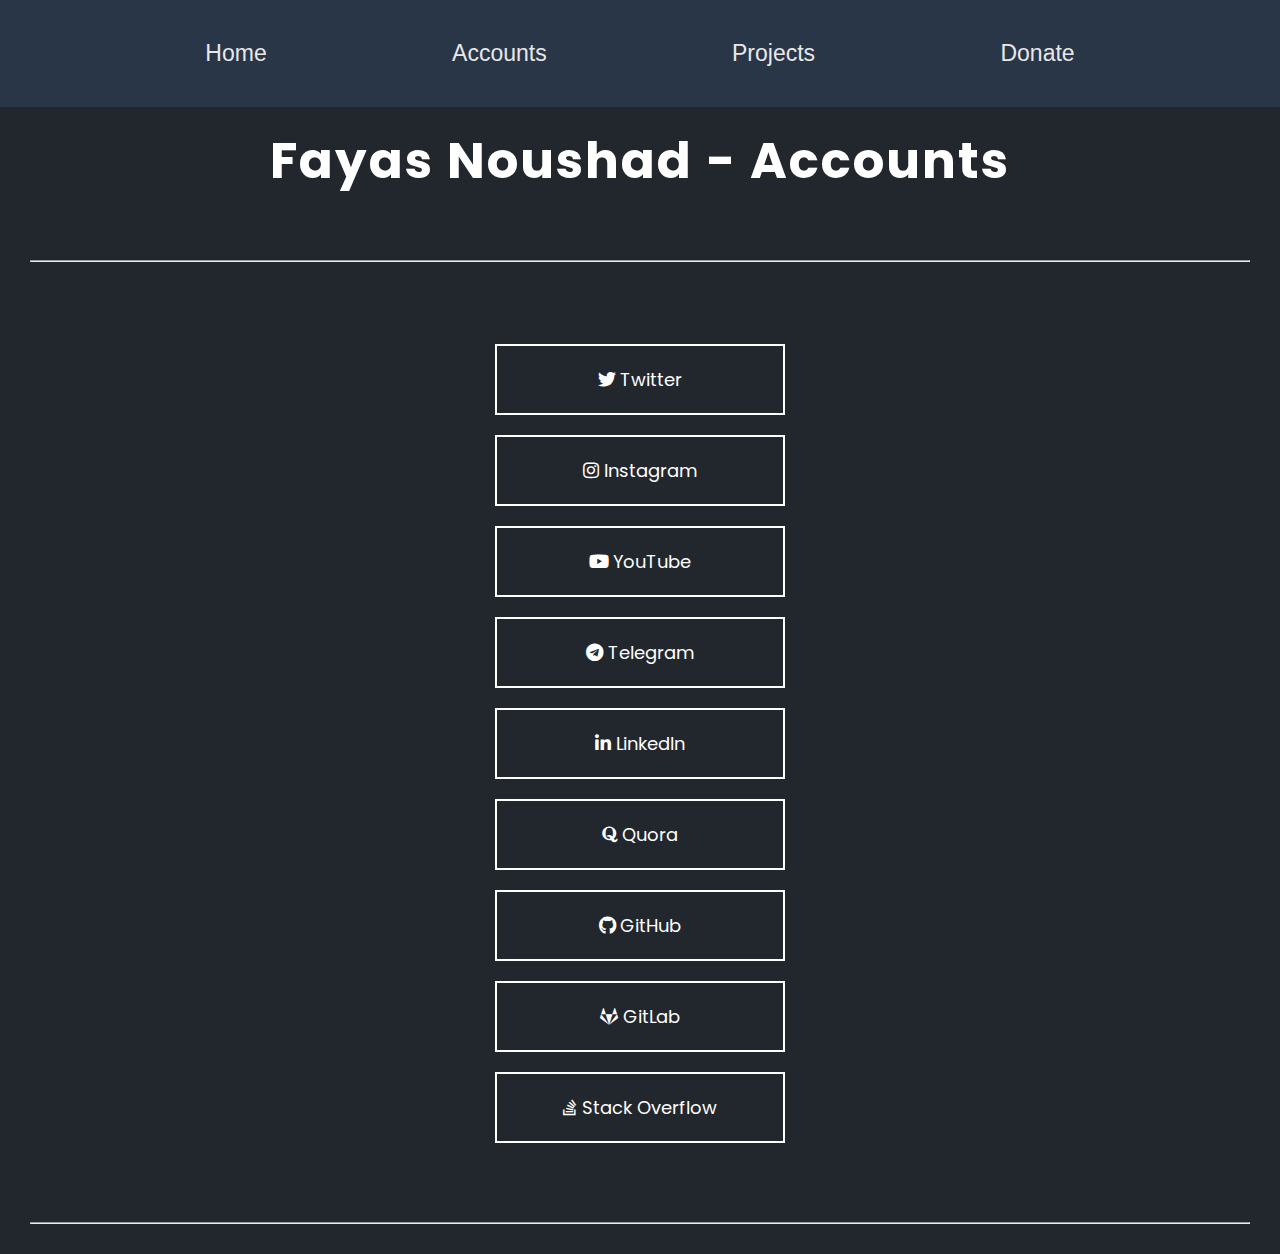
<file: accounts/index.html>
<!DOCTYPE html>
<html>
  <head>
    <title>Fayas Noushad - Accounts</title>
    <link rel="icon" href="https://github.com/FayasNoushad.png" type="image/x-icon"/>
    <link rel="stylesheet" href="https://cdnjs.cloudflare.com/ajax/libs/font-awesome/5.15.3/css/all.min.css"/>
    <link href="/styles/style.css" rel="stylesheet" type="text/css"/>
    <style>
      a{text-decoration: none; color: white; transition: color 1s;}
      a:hover {color: black; background-color: white;}
    </style>
  </head>
  <body>
    <header>
      <a href="/">Home</a>
      <a href="/accounts">Accounts</a>
      <a href="/projects">Projects</a>
      <a href="/donate">Donate</a>
    </header>
    <hr width="100%"/>
    <section data-aos="fade-down" class="section-1" style="color: white">
      <h1>Fayas Noushad - Accounts</h1>
    </section>
    <hr width="100%"/>
    <section data-aos="fade-down" class="section-1" style="color: white">
    <div class="wrapper">
      <div class="button">
        <div class="icon">
          <a href="https://twitter.com/FayasNoushad" class="links">
            <i class="fab fa-twitter">&nbsp;</i>Twitter
          </a>
        </div>
      </div>
      <div class="button">
        <div class="icon">
          <a href="https://instagram.com/TheFayas" class="links">
            <i class="fab fa-instagram">&nbsp;</i>Instagram
          </a>
        </div>
      </div>
      <div class="button">
        <div class="icon">
          <a href="https://youtube.com/channel/UCqC-Yzy8J9FuTH_lDRhBMCA" class="links">
            <i class="fab fa-youtube">&nbsp;</i>YouTube
          </a>
        </div>
      </div>
      <div class="button">
        <div class="icon">
          <a href="https://telegram.me/FayasNoushad" class="links">
            <i class="fab fa-telegram">&nbsp;</i>Telegram
          </a>
        </div>
      </div>
      <div class="button">
        <div class="icon">
          <a href="https://www.linkedin.com/in/fayasnoushad" class="links">
            <i class="fab fa-linkedin-in">&nbsp;</i>LinkedIn
          </a>
        </div>
      </div>
      <div class="button">
        <div class="icon">
          <a href="/accounts/quora" class="links">
            <i class="fab fa-quora">&nbsp;</i>Quora
          </a>
        </div>
      </div>
      <div class="button">
        <div class="icon">
          <a href="https://github.com/FayasNoushad" class="links">
            <i class="fab fa-github">&nbsp;</i>GitHub
          </a>
        </div>
      </div>
      <div class="button">
        <div class="icon">
          <a href="https://gitlab.com/FayasNoushad" class="links">
            <i class="fab fa-gitlab">&nbsp;</i>GitLab
          </a>
        </div>
      </div>
      <div class="button">
        <div class="icon">
          <a href="/accounts/stackoverflow" class="links">
            <i class="fab fa-stack-overflow">&nbsp;</i>Stack Overflow
          </a>
        </div>
      </div>
    </div>
  </section>
    <br/>
    <hr width="100%"/>
  </body>
</html>
</file>
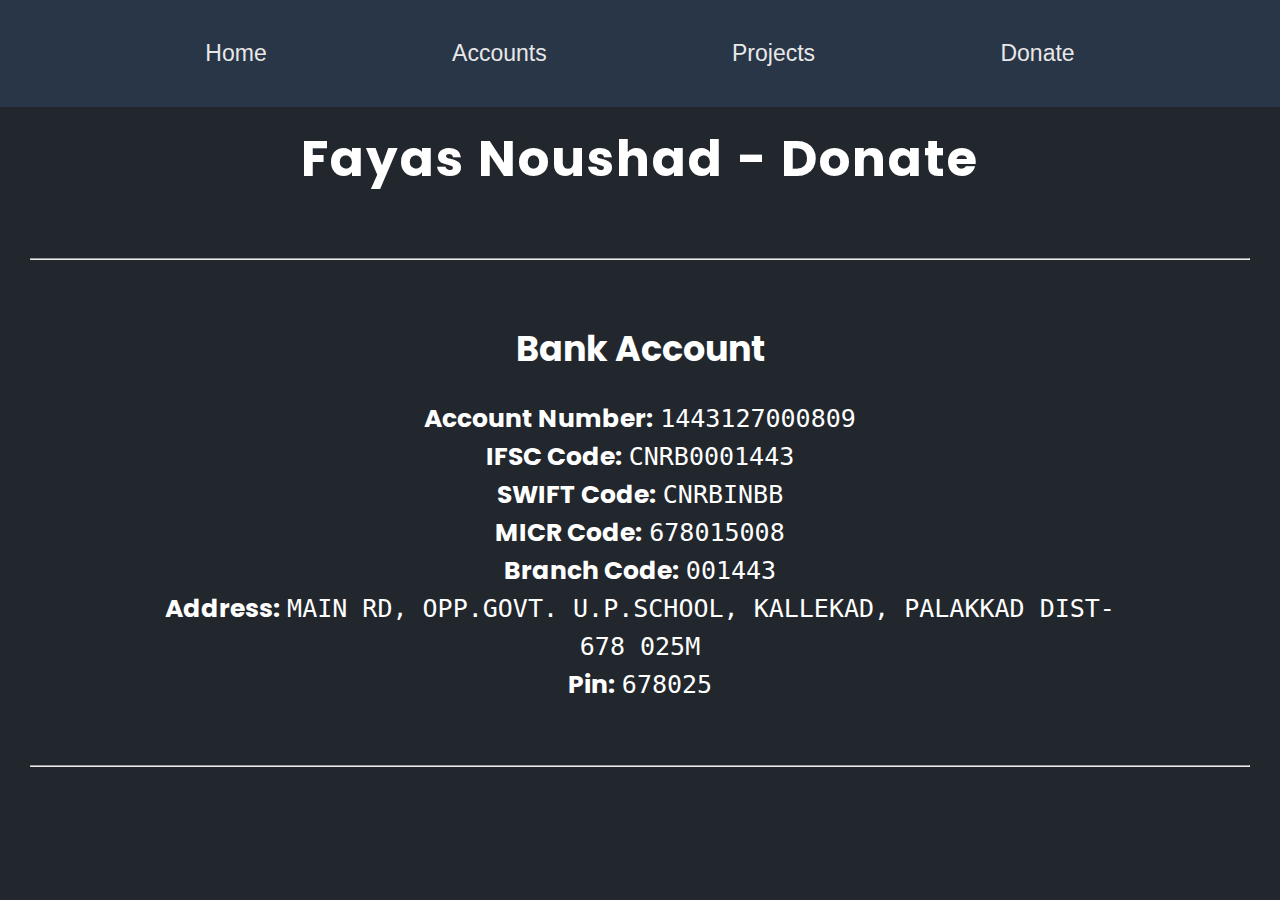
<file: donate/index.html>
<!DOCTYPE html>
<html>
  <head>
    <title>Fayas Noushad - Donate</title>
    <link rel="icon" href="https://github.com/FayasNoushad.png" type="image/x-icon"/>
    <link href="/styles/style.css" rel="stylesheet" type="text/css"/>
  </head>
  <body>
    <header>
      <a href="/">Home</a>
      <a href="/accounts">Accounts</a>
      <a href="/projects">Projects</a>
      <a href="/donate">Donate</a>
    </header>
    <section data-aos="fade-down" class="section-1" style="color: white">
      <h1>Fayas Noushad - Donate</h1>
    </section>
    <hr width="100%"/>
    <section data-aos="fade-up" class="section-2" id="bank-account">
      <h2>Bank Account</h2>
      <br/>
      <p>
        <b>Account Number:</b> <code>1443127000809</code>
        <br/>
        <b>IFSC Code:</b> <code>CNRB0001443</code>
        <br/>
        <b>SWIFT Code:</b> <code>CNRBINBB</code>
        <br/>
        <b>MICR Code:</b> <code>678015008</code>
        <br/>
        <b>Branch Code:</b> <code>001443</code>
        <br/>
        <b>Address:</b> <code>MAIN RD, OPP.GOVT. U.P.SCHOOL, KALLEKAD, PALAKKAD DIST-678 025M</code>
        <br/>
        <b>Pin:</b> <code>678025</code>
    </section>
    <hr width="100%"/>
  </body>
</html>
</file>
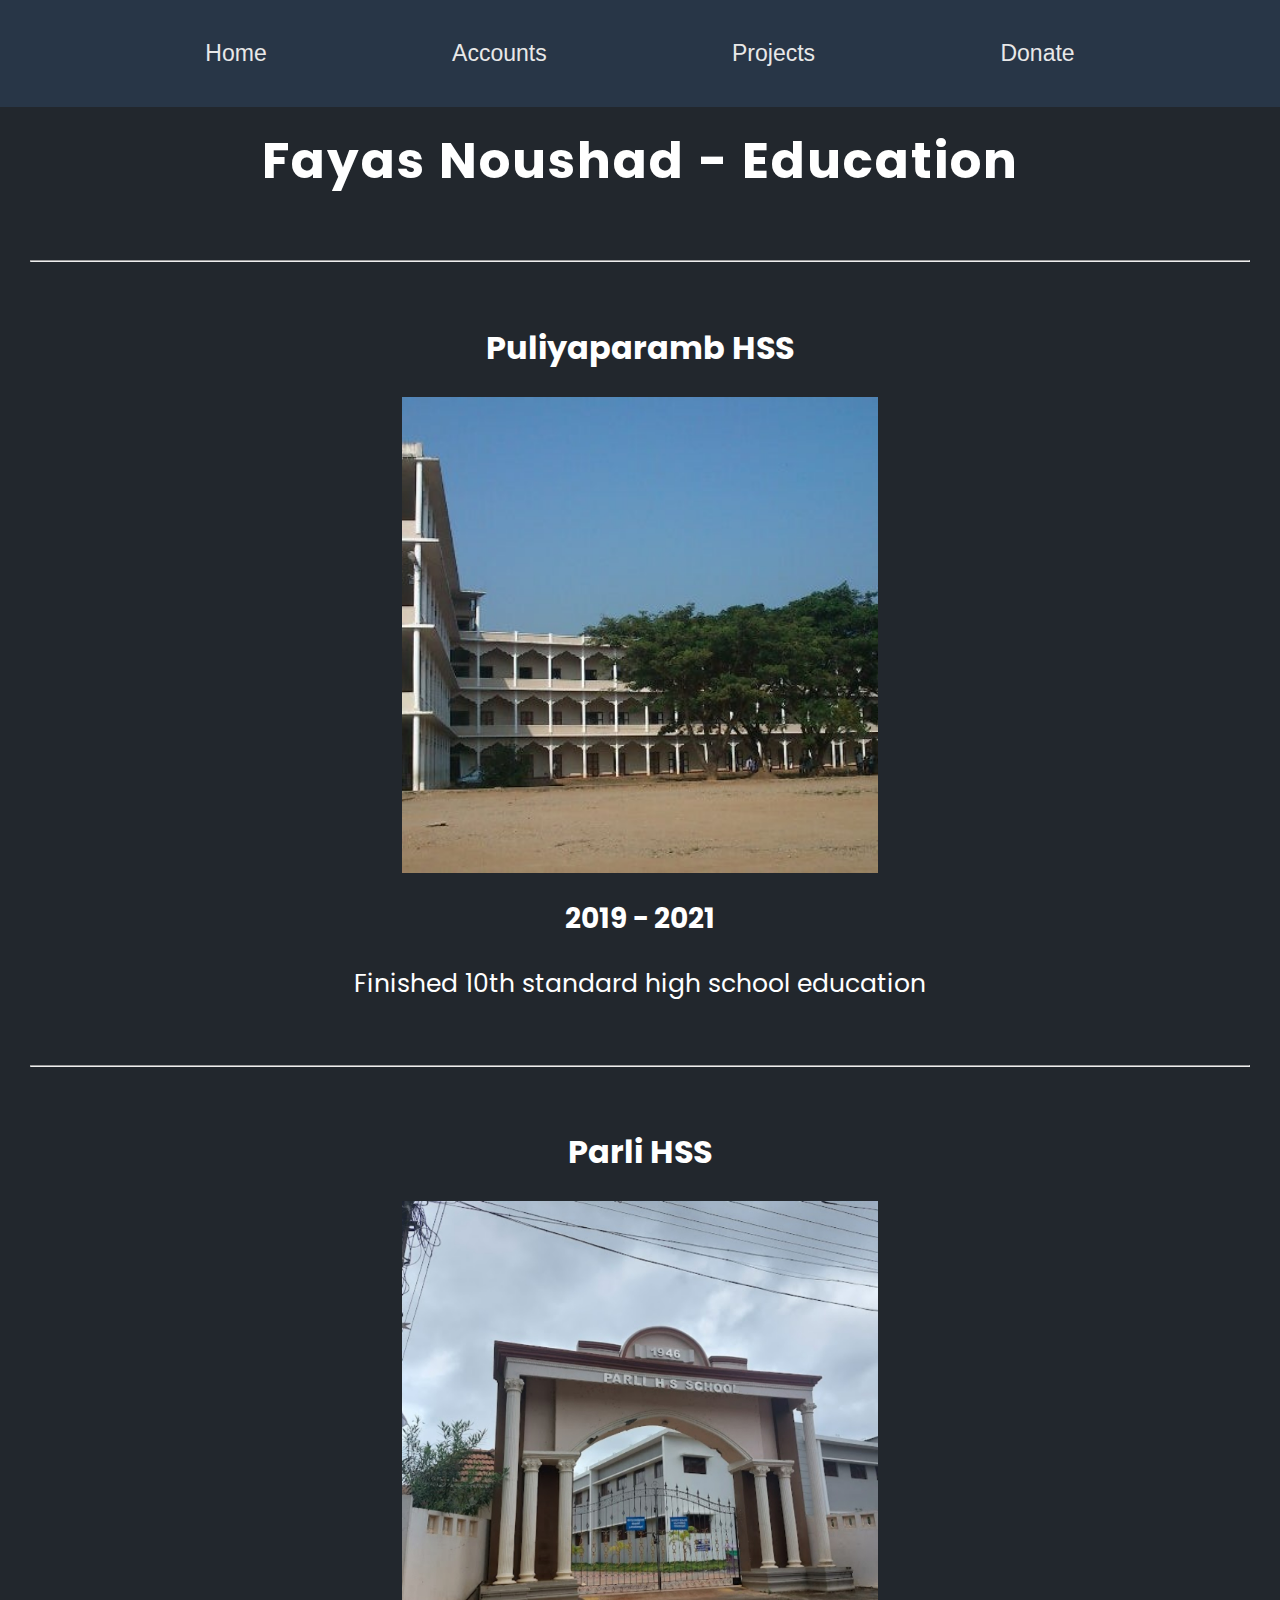
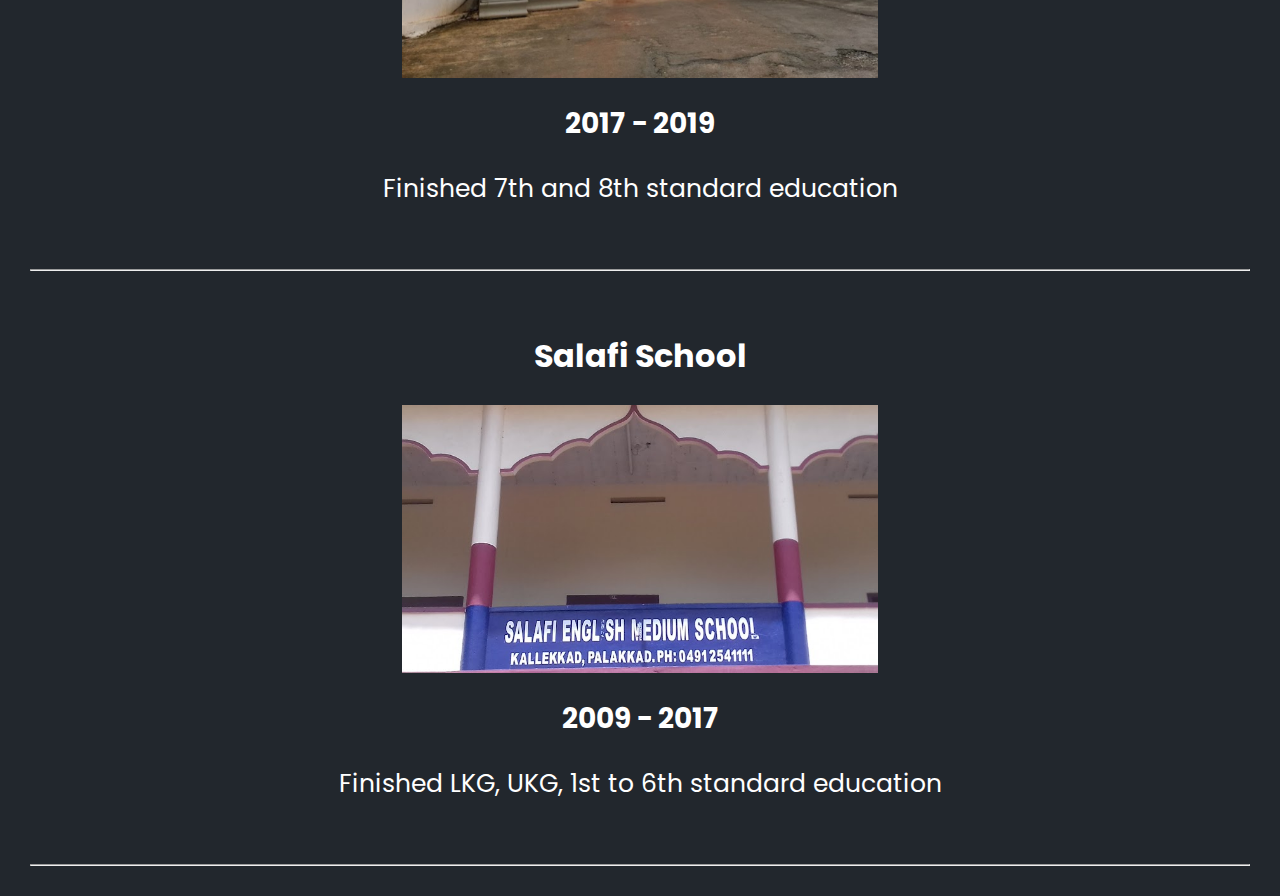
<file: education/index.html>
<!DOCTYPE html>
<html>
  <head>
    <title>Fayas Noushad - Education</title>
    <link rel="icon" href="https://github.com/FayasNoushad.png" type="image/x-icon"/>
    <link href="/styles/style.css" rel="stylesheet" type="text/css"/>
  </head>
  <body>
    <header>
      <a href="/">Home</a>
      <a href="/accounts">Accounts</a>
      <a href="/projects">Projects</a>
      <a href="/donate">Donate</a>
    </header>
    <hr width="100%"/>
    <section data-aos="fade-down" class="section-1" style="color: white">
      <h1>Fayas Noushad - Education</h1>
    </section>
    <hr width="100%"/>
    <section data-aos="fade-right" class="section-2" id="puliyaparamb">
      <h3>Puliyaparamb HSS</h3>
      <br/>
      <img src="/education/images/puliyaparamb.jpg" width="50%"/>
      <br/>
      <h4>2019 - 2021</h4>
      <br/>
      <p>Finished 10th standard high school education</p>
    </section>
    <hr width="100%"/>
    <section data-aos="fade-left" class="section-3" id="parli">
      <h3>Parli HSS</h3>
      <br/>
      <img src="/education/images/parli.jpg" width="50%"/>
      <br/>
      <h4>2017 - 2019</h4>
      <br/>
      <p>Finished 7th and 8th standard education</p>
    </section>
    <hr width="100%"/>
    <section data-aos="fade-up" class="section-4" id="salafi">
      <h3>Salafi School</h3>
      <br/>
      <img src="/education/images/salafi.jpg" width="50%"/>
      <br/>
      <h4>2009 - 2017</h4>
      <br/>
      <p>Finished LKG, UKG, 1st to 6th standard education</p>
    </section>
    <hr width="100%"/>
  </body>
</body>
</file>
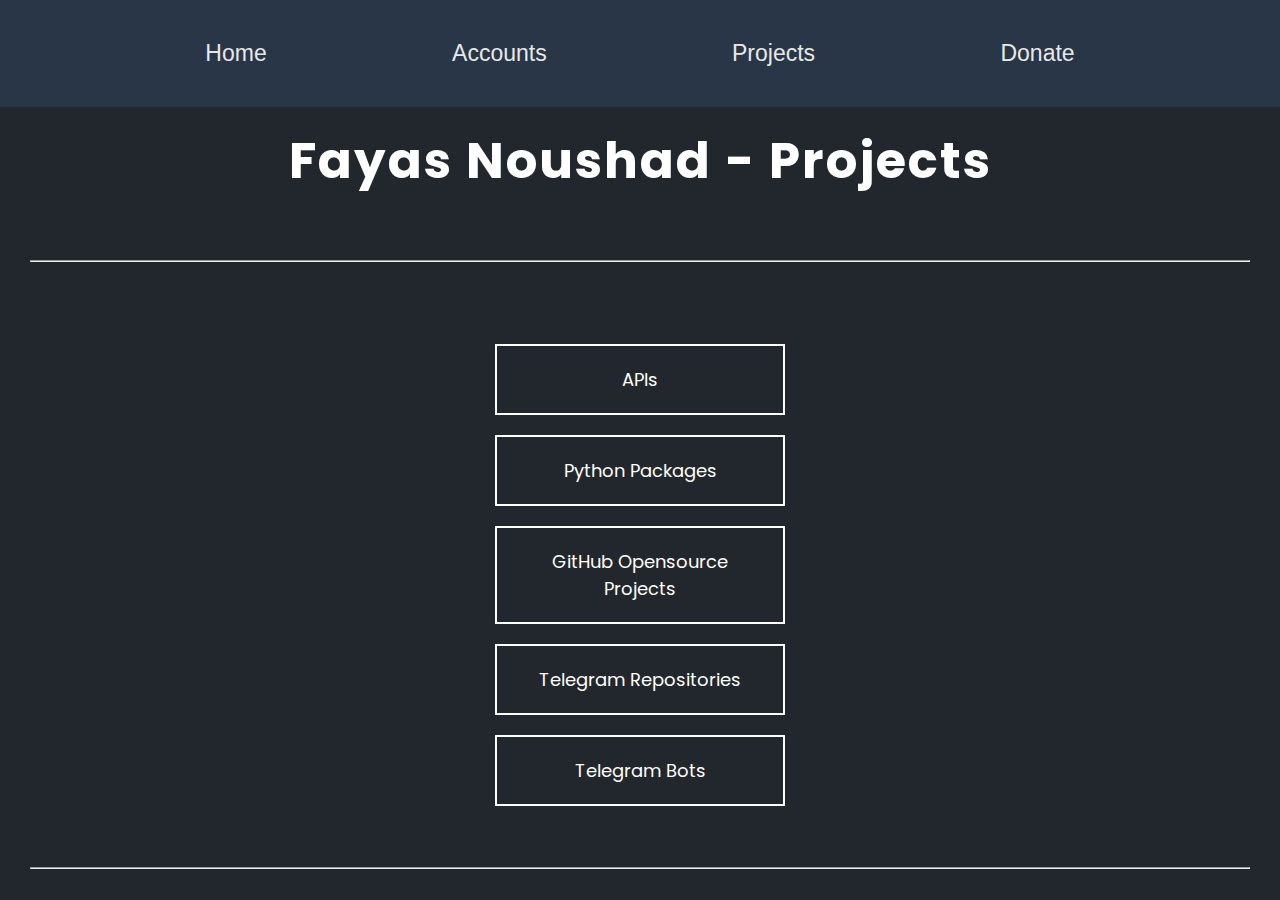
<file: projects/index.html>
<!DOCTYPE html>
<html>
  <head>
    <title>Fayas Noushad - Projects</title>
    <link rel="icon" href="https://github.com/FayasNoushad.png" type="image/x-icon"/>
    <link href="/styles/style.css" rel="stylesheet" type="text/css"/>
    <link href="/styles/projects.css" rel="stylesheet" type="text/css"/>
  </head>
  <body>
    <header>
      <a href="/">Home</a>
      <a href="/accounts">Accounts</a>
      <a href="/projects">Projects</a>
      <a href="/donate">Donate</a>
    </header>
    <hr width="100%"/>
    <section data-aos="fade-down" class="section-1" style="color: white">
      <h1>Fayas Noushad - Projects</h1>
    </section>
    <hr width="100%"/>
    <section data-aos="fade-up" class="section-2" id="projects">
      <a href="/projects/apis" class="links">APIs</a>
      <a href="/projects/packages/python" class="links">Python Packages</a>
      <a href="https://github.com/FayasNoushad?tab=repositories" class="links">GitHub Opensource Projects</a>
      <a href="/projects/telegramrepositories" class="links">Telegram Repositories</a>
      <a href="/projects/telegrambots" class="links">Telegram Bots</a>
    </section>
    <hr width="100%"/>
  </body>
</html>
</file>
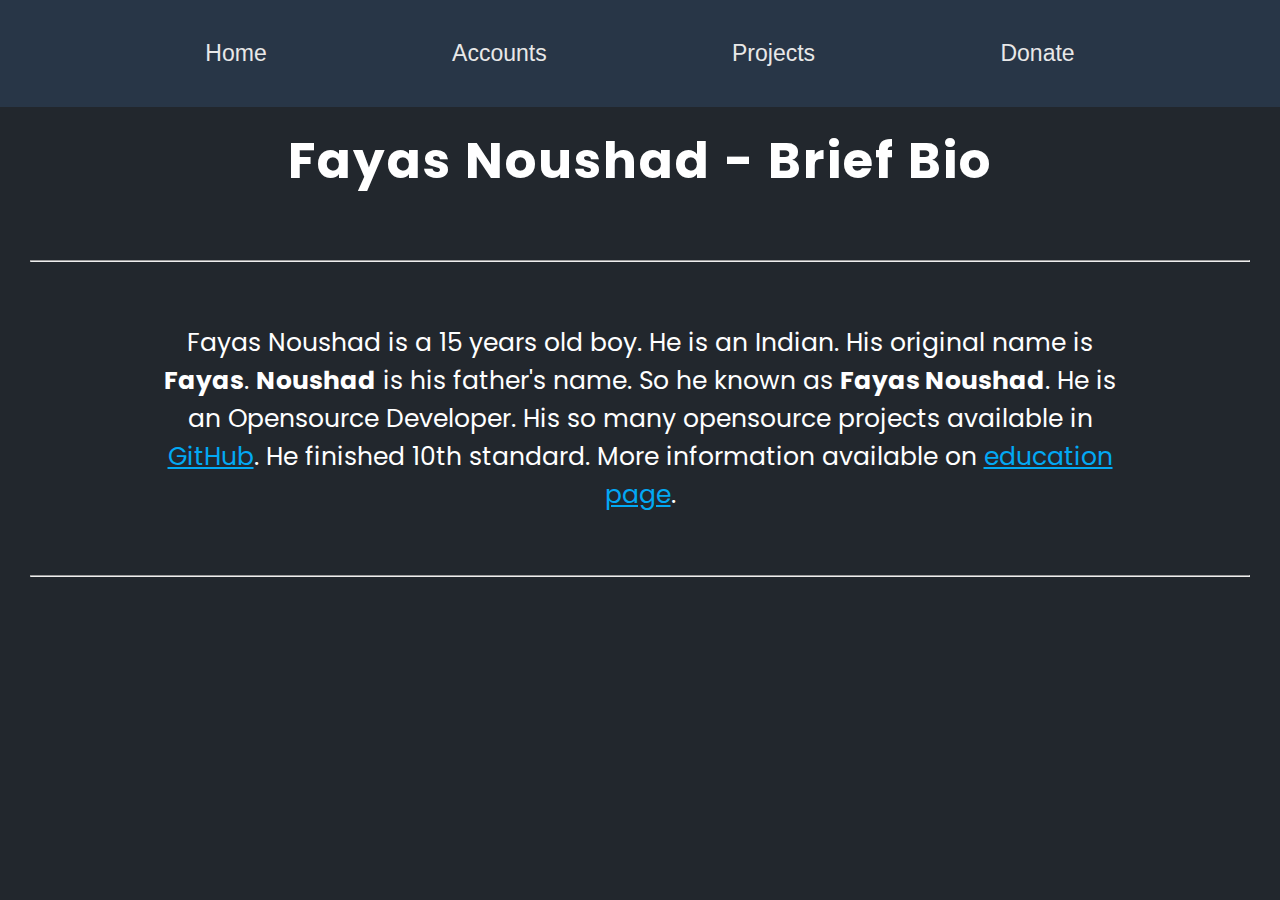
<file: bio.html>
<!DOCTYPE html>
<html>
  <head>
    <title>Fayas Noushad - Brief Bio</title>
    <link rel="icon" href="https://github.com/FayasNoushad.png" type="image/x-icon"/>
    <link href="./styles/style.css" rel="stylesheet" type="text/css"/>
  </head>
  <body>
    <header>
      <a href="/">Home</a>
      <a href="/accounts">Accounts</a>
      <a href="/projects">Projects</a>
      <a href="/donate">Donate</a>
    </header>
    <hr width="100%"/>
    <section data-aos="fade-down" class="section-1" style="color: white">
      <h1>Fayas Noushad - Brief Bio</h1>
    </section>
    <hr width="100%"/>
    <section data-aos="fade-up" class="section-2" id="bio">
      <p>
        Fayas Noushad is a 15 years old boy.
        He is an Indian.
        His original name is <strong>Fayas</strong>.
        <strong>Noushad</strong> is his father's name.
        So he known as <strong>Fayas Noushad</strong>.
        He is an Opensource Developer.
        His so many opensource projects available in <a href="https://github.com/FayasNoushad">GitHub</a>.
        He finished 10th standard.
        More information available on <a href="/education">education page</a>.
      </p>
    </section>
    <hr width="100%"/>
  </body>
</html>
</file>
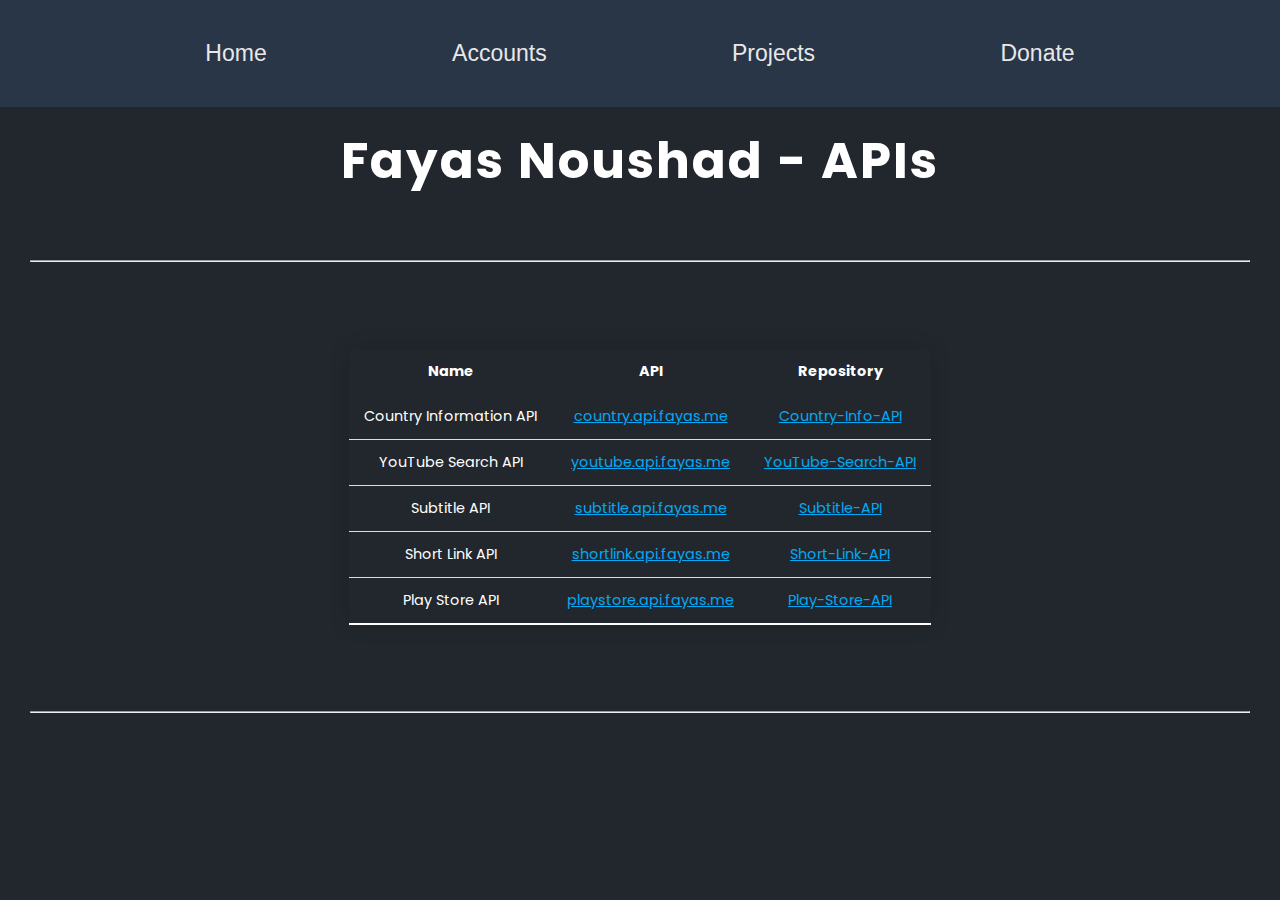
<file: projects/apis.html>
<!DOCTYPE html>
<html>
  <head>
    <title>Fayas Noushad - APIs</title>
    <link rel="icon" href="https://github.com/FayasNoushad.png" type="image/x-icon"/>
    <link href="/styles/style.css" rel="stylesheet" type="text/css"/>
  </head>
  <body>
    <header>
      <a href="/">Home</a>
      <a href="/accounts">Accounts</a>
      <a href="/projects">Projects</a>
      <a href="/donate">Donate</a>
    </header>
    <hr width="100%"/>
    <section data-aos="fade-down" class="section-1" style="color: white">
      <h1>Fayas Noushad - APIs</h1>
    </section>
    <hr width="100%"/>
    <section data-aos="fade-up" class="section-2" id="apis">
      <table class="content-table">
        <thead>
          <tr>
            <th>Name</th>
            <th>API</th>
            <th>Repository</th>
          </tr>
        </thead>
        <tbody>
          <tr>
            <td>Country Information API</td>
            <td><a href="https://country.api.fayas.me/">country.api.fayas.me</a></td>
            <td><a href="https://github.com/FayasNoushad/Country-Info-API">Country-Info-API</a></td>
          </tr>
          <tr>
            <td>YouTube Search API</td>
            <td><a href="https://youtube.api.fayas.me/">youtube.api.fayas.me</a></td>
            <td><a href="https://github.com/FayasNoushad/YouTube-Search-API">YouTube-Search-API</a></td>
          </tr>
          <tr>
            <td>Subtitle API</td>
            <td><a href="https://subtitle.api.fayas.me/">subtitle.api.fayas.me</a></td>
            <td><a href="https://github.com/FayasNoushad/Subtitle-API">Subtitle-API</a></td>
          </tr>
          <tr>
            <td>Short Link API</td>
            <td><a href="https://shortlink.api.fayas.me/">shortlink.api.fayas.me</a></td>
            <td><a href="https://github.com/FayasNoushad/Short-Link-API">Short-Link-API</a></td>
          </tr>
          <tr>
            <td>Play Store API</td>
            <td><a href="https://playstore.api.fayas.me/">playstore.api.fayas.me</a></td>
            <td><a href="https://github.com/FayasNoushad/Play-Store-API">Play-Store-API</a></td>
          </tr>
        </tbody>
      </table>
    </section>
    <hr width="100%"/>
  </body>
</html>
</file>
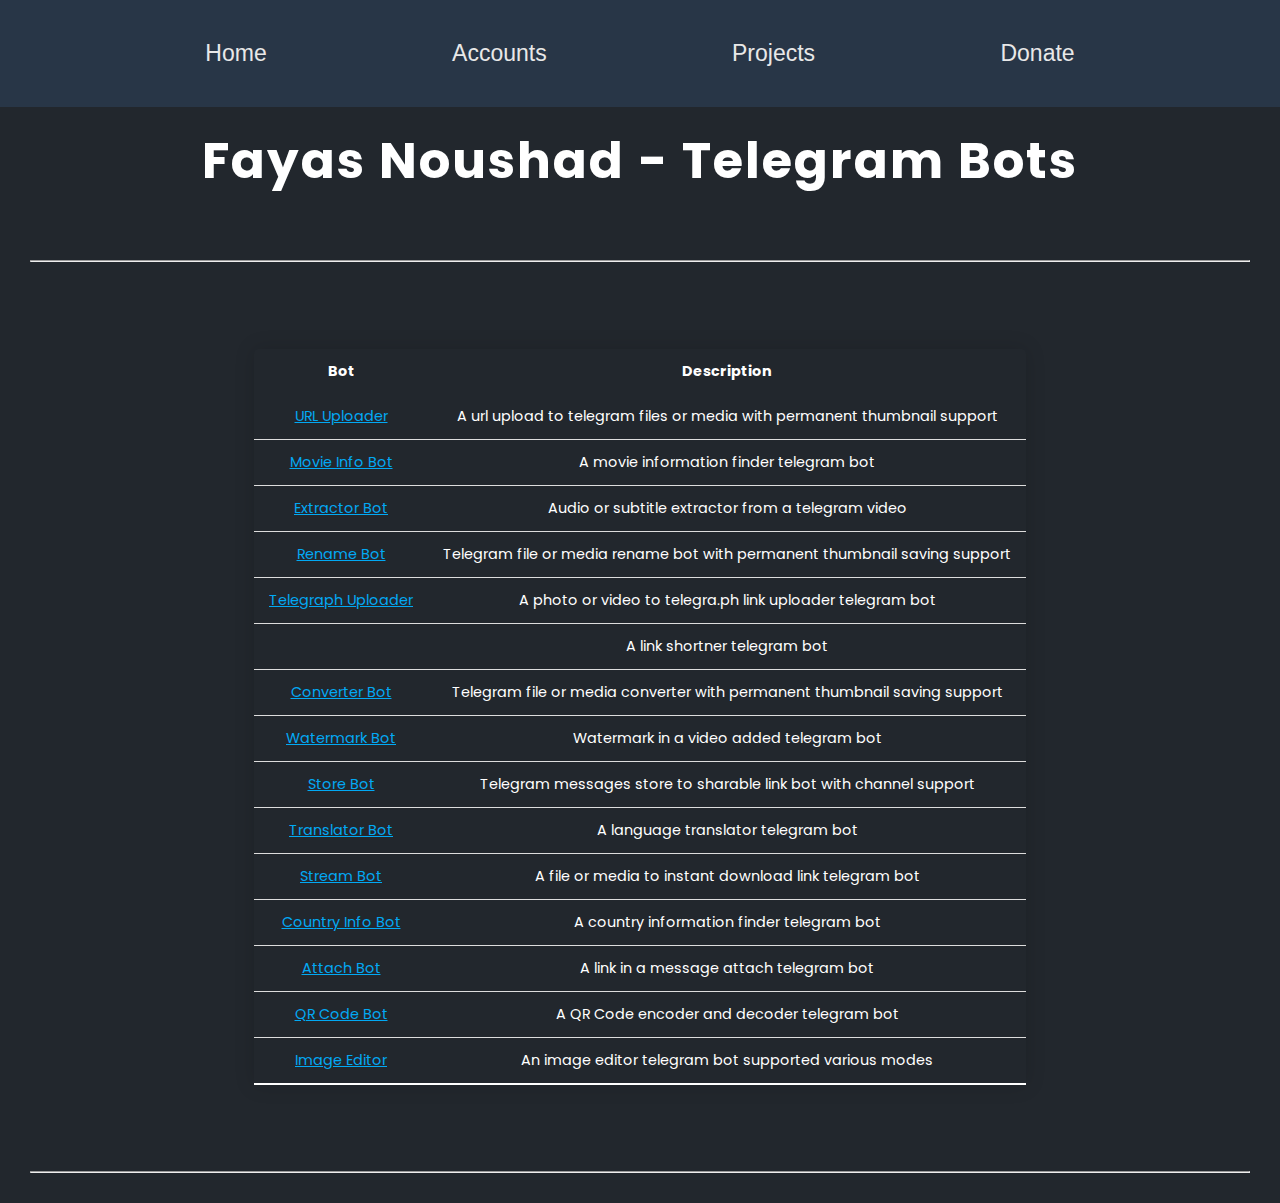
<file: projects/telegrambots.html>
<!DOCTYPE html>
<html>
  <head>
    <title>Fayas Noushad - Telegram Bots</title>
    <link rel="icon" href="https://github.com/FayasNoushad.png" type="image/x-icon"/>
    <link href="/styles/style.css" rel="stylesheet" type="text/css"/>
  </head>
  <body>
    <header>
      <a href="/">Home</a>
      <a href="/accounts">Accounts</a>
      <a href="/projects">Projects</a>
      <a href="/donate">Donate</a>
    </header>
    <hr width="100%"/>
    <section data-aos="fade-down" class="section-1" style="color: white">
      <h1>Fayas Noushad - Telegram Bots</h1>
    </section>
    <hr width="100%"/>
    <section data-aos="fade-up" class="section-2">
      <table class="content-table">
        <thead>
          <tr>
            <th>Bot</th>
            <th>Description</th>
          </tr>
        </thead>
        <tbody>
          <tr>
            <td><a href="https://telegram.me/FnURLUploadBot">URL Uploader</a></td>
            <td>A url upload to telegram files or media with permanent thumbnail support</td>
          </tr>
          <tr>
            <td><a href="https://telegram.me/FnMovieBot">Movie Info Bot</a></td>
            <td>A movie information finder telegram bot</td>
          </tr>
          <tr>
            <td><a href="https://telegram.me/FnExtractBot">Extractor Bot</a></td>
            <td>Audio or subtitle extractor from a telegram video</td>
          </tr>
          <tr>
            <td><a href="https://telegram.me/FnRenameBot">Rename Bot</a></td>
            <td>Telegram file or media rename bot with permanent thumbnail saving support</td>
          </tr>
          <tr>
            <td><a href="https://telegram.me/FnTelegraphBot">Telegraph Uploader</a></td>
            <td>A photo or video to telegra.ph link uploader telegram bot</td>
          </tr>
          <tr>
            <td><a href="https://telegram.me/FnURLShortBot"></a></td>
            <td>A link shortner telegram bot</td>
          </tr>
          <tr>
            <td><a href="https://telegram.me/FnConvertBot">Converter Bot</a></td>
            <td>Telegram file or media converter with permanent thumbnail saving support</td>
          </tr>
          <tr>
            <td><a href="https://telegram.me/FnWatermarkBot">Watermark Bot</a></td>
            <td>Watermark in a video added telegram bot</td>
          </tr>
          <tr>
            <td><a href="https://telegram.me/FnTelegramStoreBot">Store Bot</a></td>
            <td>Telegram messages store to sharable link bot with channel support</td>
          </tr>
          <tr>
            <td><a href="https://telegram.me/FnTranslateBot">Translator Bot</a></td>
            <td>A language translator telegram bot</td>
          </tr>
          <tr>
            <td><a href="https://telegram.me/FnStreamBot">Stream Bot</a></td>
            <td>A file or media to instant download link telegram bot</td>
          </tr>
          <tr>
            <td><a href="https://telegram.me/FnCountryInfoBot">Country Info Bot</a></td>
            <td>A country information finder telegram bot</td>
          </tr>
          <tr>
            <td><a href="https://telegram.me/FnAttachBot">Attach Bot</a></td>
            <td>A link in a message attach telegram bot</td>
          </tr>
          <tr>
            <td><a href="https://telegram.me/FnQRCodeBot">QR Code Bot</a></td>
            <td>A QR Code encoder and decoder telegram bot</td>
          </tr>
          <tr>
            <td><a href="https://telegram.me/FnImageEditBot">Image Editor</a></td>
            <td>An image editor telegram bot supported various modes</td>
          </tr>
        </tbody>
      </table>
    </section>
    <hr width="100%"/>
  </body>
</html>
</file>
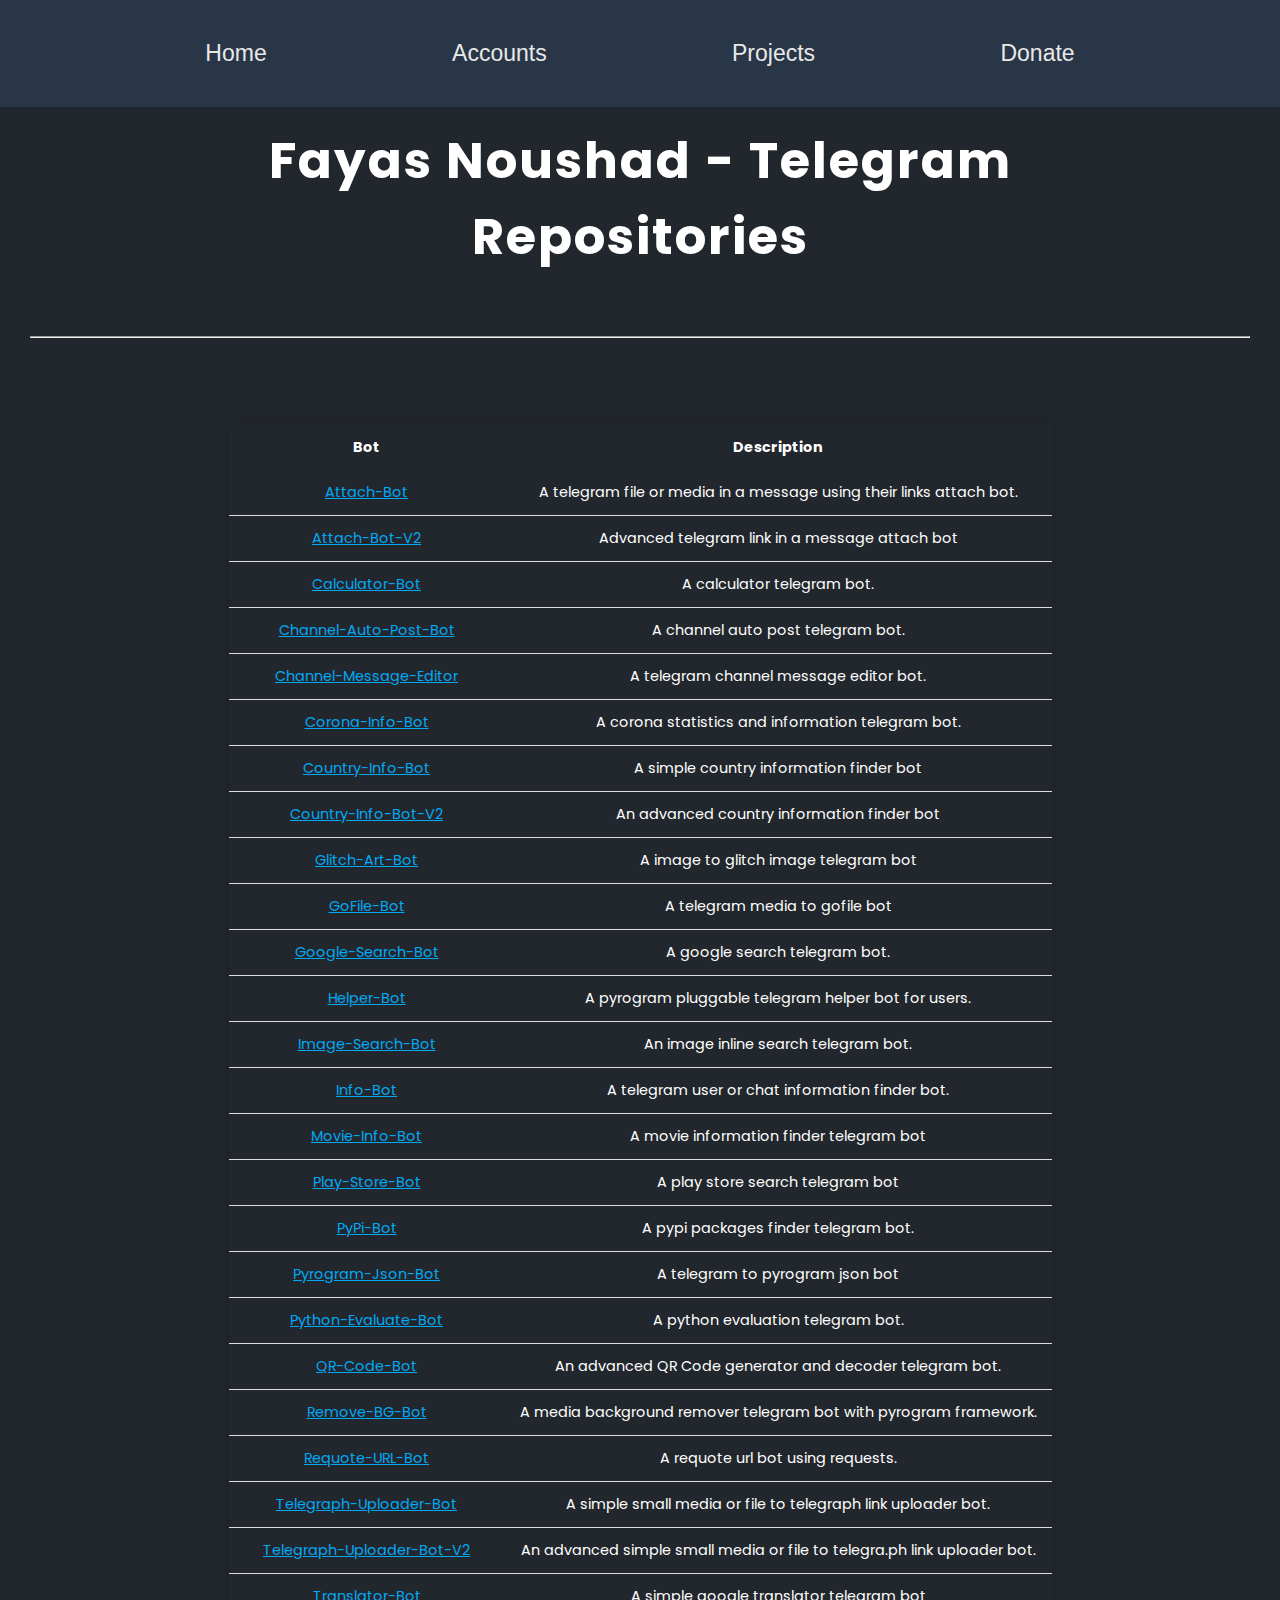
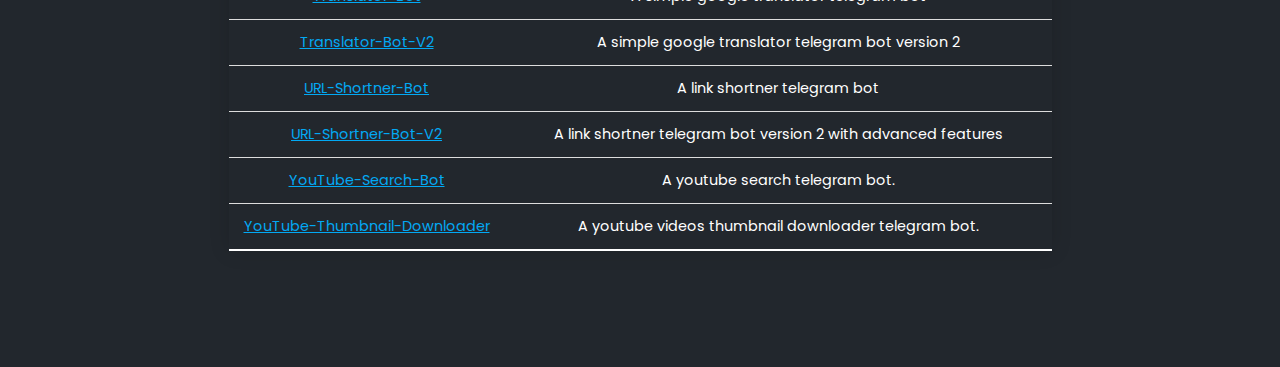
<file: projects/telegramrepositories.html>
<!DOCTYPE html>
<html>
  <head>
    <title>Fayas Noushad - Telegram Repositories</title>
    <link rel="icon" href="https://github.com/FayasNoushad.png" type="image/x-icon"/>
    <link href="/styles/style.css" rel="stylesheet" type="text/css"/>
  </head>
  <body>
    <header>
      <a href="/">Home</a>
      <a href="/accounts">Accounts</a>
      <a href="/projects">Projects</a>
      <a href="/donate">Donate</a>
    </header>
    <hr width="100%"/>
    <section data-aos="fade-down" class="section-1" style="color: white">
      <h1>Fayas Noushad - Telegram Repositories</h1>
    </section>
    <hr width="100%"/>
    <section data-aos="fade-up" class="section-2">
      <table class="content-table">
        <thead>
          <tr>
            <th>Bot</th>
            <th>Description</th>
          </tr>
        </thead>
        <tbody>
          <tr>
            <td><a href="https://github.com/FayasNoushad/Attach-Bot">Attach-Bot</a></td>
            <td>A telegram file or media in a message using their links attach bot.</td>
          </tr>
          <tr>
            <td><a href="https://github.com/FayasNoushad/Attach-Bot-V2">Attach-Bot-V2</a></td>
            <td>Advanced telegram link in a message attach bot</td>
          </tr>
          <tr>
            <td><a href="https://github.com/FayasNoushad/Calculator-Bot">Calculator-Bot</a></td>
            <td>A calculator telegram bot.</td>
          </tr>
          <tr>
            <td><a href="https://github.com/FayasNoushad/Channel-Auto-Post-Bot">Channel-Auto-Post-Bot</a></td>
            <td>A channel auto post telegram bot.</td>
          </tr>
          <tr>
            <td><a href="https://github.com/FayasNoushad/Channel-Message-Editor">Channel-Message-Editor</a></td>
            <td>A telegram channel message editor bot.</td>
          </tr>
          <tr>
            <td><a href="https://github.com/FayasNoushad/Corona-Info-Bot">Corona-Info-Bot</a></td>
            <td>A corona statistics and information telegram bot.</td>
          </tr>
          <tr>
            <td><a href="https://github.com/FayasNoushad/Country-Info-Bot">Country-Info-Bot</a></td>
            <td>A simple country information finder bot</td>
          </tr>
          <tr>
            <td><a href="https://github.com/FayasNoushad/Country-Info-Bot-V2">Country-Info-Bot-V2</a></td>
            <td>An advanced country information finder bot</td>
          </tr>
          <tr>
            <td><a href="https://github.com/FayasNoushad/Glitch-Art-Bot">Glitch-Art-Bot</a></td>
            <td>A image to glitch image telegram bot</td>
          </tr>
          <tr>
            <td><a href="https://github.com/FayasNoushad/GoFile-Bot">GoFile-Bot</a></td>
            <td>A telegram media to gofile bot</td>
          </tr>
          <tr>
            <td><a href="https://github.com/FayasNoushad/Google-Search-Bot">Google-Search-Bot</a></td>
            <td>A google search telegram bot.</td></tr>
          <tr>
            <td><a href="https://github.com/FayasNoushad/Helper-Bot">Helper-Bot</a></td>
            <td>A pyrogram pluggable telegram helper bot for users.</td>
          </tr>
          <tr>
            <td><a href="https://github.com/FayasNoushad/Image-Search-Bot">Image-Search-Bot</a></td>
            <td>An image inline search telegram bot.</td>
          </tr>
          <tr>
            <td><a href="https://github.com/FayasNoushad/Info-Bot">Info-Bot</a></td>
            <td>A telegram user or chat information finder bot.</td>
          </tr>
          <tr>
            <td><a href="https://github.com/FayasNoushad/Movie-Info-Bot">Movie-Info-Bot</a></td>
            <td>A movie information finder telegram bot</td>
          </tr>
          <tr>
            <td><a href="https://github.com/FayasNoushad/Play-Store-Bot">Play-Store-Bot</a></td>
            <td>A play store search telegram bot</td>
          </tr>
          <tr>
            <td><a href="https://github.com/FayasNoushad/PyPi-Bot">PyPi-Bot</a></td>
            <td>A pypi packages finder telegram bot.</td>
          </tr>
          <tr>
            <td><a href="https://github.com/FayasNoushad/Pyrogram-Json-Bot">Pyrogram-Json-Bot</a></td>
            <td>A telegram to pyrogram json bot</td>
          </tr>
          <tr>
            <td><a href="https://github.com/FayasNoushad/Python-Evaluate-Bot">Python-Evaluate-Bot</a></td>
            <td>A python evaluation telegram bot.</td>
          </tr>
          <tr>
            <td><a href="https://github.com/FayasNoushad/QR-Code-Bot">QR-Code-Bot</a></td>
            <td>An advanced QR Code generator and decoder telegram bot.</td>
          </tr>
          <tr>
            <td><a href="https://github.com/FayasNoushad/Remove-BG-Bot">Remove-BG-Bot</a></td>
            <td>A media background remover telegram bot with pyrogram framework.</td>
          </tr>
          <tr>
            <td><a href="https://github.com/FayasNoushad/Requote-URL-Bot">Requote-URL-Bot</a></td>
            <td>A requote url bot using requests.</td>
          </tr>
          <tr>
            <td><a href="https://github.com/FayasNoushad/Telegraph-Uploader-Bot">Telegraph-Uploader-Bot</a></td>
            <td>A simple small media or file to telegraph link uploader bot.</td>
          </tr>
          <tr>
            <td><a href="https://github.com/FayasNoushad/Telegraph-Uploader-Bot-V2">Telegraph-Uploader-Bot-V2</a></td>
            <td>An advanced simple small media or file to telegra.ph link uploader bot.</td>
          </tr>
          <tr>
            <td><a href="https://github.com/FayasNoushad/Translator-Bot">Translator-Bot</a></td>
            <td>A simple google translator telegram bot</td>
          </tr>
          <tr>
            <td><a href="https://github.com/FayasNoushad/Translator-Bot-V2">Translator-Bot-V2</a></td>
            <td>A simple google translator telegram bot version 2</td>
          </tr>
          <tr>
            <td><a href="https://github.com/FayasNoushad/URL-Shortner-Bot">URL-Shortner-Bot</a></td>
            <td>A link shortner telegram bot</td>
          </tr>
          <tr>
            <td><a href="https://github.com/FayasNoushad/URL-Shortner-Bot-V2">URL-Shortner-Bot-V2</a></td>
            <td>A link shortner telegram bot version 2 with advanced features</td>
          </tr>
          <tr>
            <td><a href="https://github.com/FayasNoushad/YouTube-Search-Bot">YouTube-Search-Bot</a></td>
            <td>A youtube search telegram bot.</td>
          </tr>
          <tr>
            <td><a href="https://github.com/FayasNoushad/YouTube-Thumbnail-Downloader">YouTube-Thumbnail-Downloader</a></td>
            <td>A youtube videos thumbnail downloader telegram bot.</td>
          </tr>
        </tbody>
      </table>
    </section>
  </body>
</html>
</file>
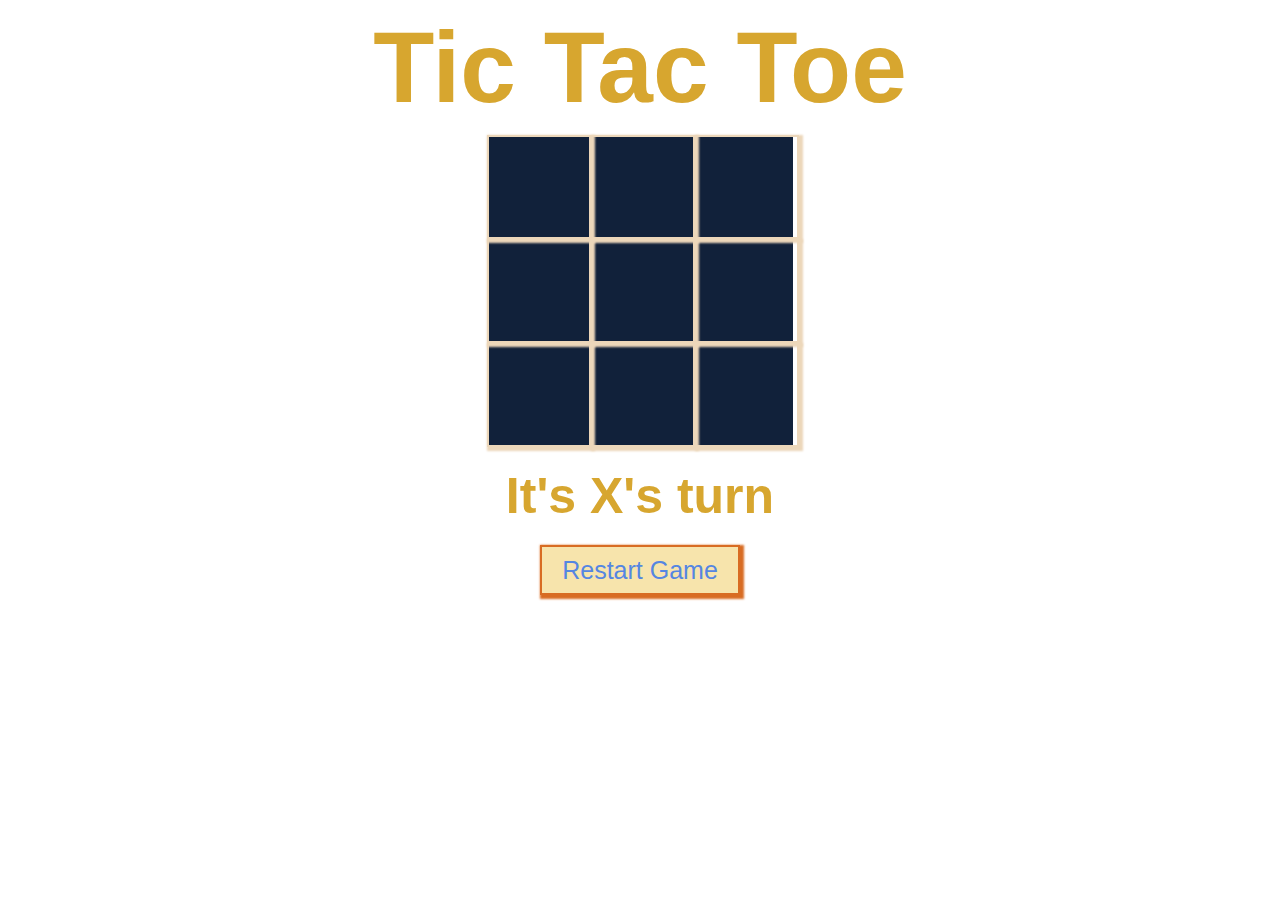
<file: projects/TicTacToeGame.html>
<!doctype html>
<html lang="en">
<head>
    <meta charset="UTF-8">
    <meta name="viewport"
          content="width=device-width, user-scalable=no, initial-scale=1.0, maximum-scale=1.0, minimum-scale=1.0">
    <meta http-equiv="X-UA-Compatible" content="ie=edge">
    <title>Tic Tac Toe</title>
    <style>
        body {
    font-family: "Arial", sans-serif;
}

section {
    text-align: center;
}

.game--title {
    font-size: 100px;
    color: #d7a62f;
    margin: 10px auto;
}

.game--container {
    display: grid;
    grid-template-columns: repeat(3, auto);
    width: 306px;
    margin: 10px auto;
    background-color: #11213a;
    color: #04c0b2;
}

.cell {
    font-family: "Permanent Marker", cursive;
    width: 100px;
    height: 100px;
    box-shadow: 2px 2px 2px 2px #ecd7ba;
    border: 2px solid #ecd7ba;
    cursor: pointer;
    line-height: 100px;
    font-size: 60px;
}

.game--status {
    font-size: 50px;
    color: #d7a62f;
    margin: 20px auto;
}

.game--restart {
    background-color: #f7e4ac;
    width: 200px;
    height: 50px;
    font-size: 25px;
    color: #5586e2;
    box-shadow: 2px 2px 2px 2px #d86c23;
    border: 2px solid #d86c23;
}
    </style>
</head>
<body>
    <section>
        <h1 class="game--title">Tic Tac Toe</h1>
        <div class="game--container">
            <div data-cell-index="0" class="cell"></div>
            <div data-cell-index="1" class="cell"></div>
            <div data-cell-index="2" class="cell"></div>
            <div data-cell-index="3" class="cell"></div>
            <div data-cell-index="4" class="cell"></div>
            <div data-cell-index="5" class="cell"></div>
            <div data-cell-index="6" class="cell"></div>
            <div data-cell-index="7" class="cell"></div>
            <div data-cell-index="8" class="cell"></div>
        </div>
        <h2 class="game--status"></h2>
        <button class="game--restart">Restart Game</button>
    </section>

    <script>
        const statusDisplay = document.querySelector(".game--status");

let gameActive = true;
let currentPlayer = "X";
let gameState = ["", "", "", "", "", "", "", "", ""];

const winningMessage = () => `Player ${currentPlayer} has won!`;
const drawMessage = () => `Game ended in a draw!`;
const currentPlayerTurn = () => `It's ${currentPlayer}'s turn`;

statusDisplay.innerHTML = currentPlayerTurn();

const winningConditions = [
  [0, 1, 2],
  [3, 4, 5],
  [6, 7, 8],
  [0, 3, 6],
  [1, 4, 7],
  [2, 5, 8],
  [0, 4, 8],
  [2, 4, 6],
];

function handleCellPlayed(clickedCell, clickedCellIndex) {
  gameState[clickedCellIndex] = currentPlayer;
  clickedCell.innerHTML = currentPlayer;
}

function handlePlayerChange() {
  currentPlayer = currentPlayer === "X" ? "O" : "X";
  statusDisplay.innerHTML = currentPlayerTurn();
}

function handleResultValidation() {
  let roundWon = false;
  for (let i = 0; i <= 7; i++) {
    const winCondition = winningConditions[i];
    let a = gameState[winCondition[0]];
    let b = gameState[winCondition[1]];
    let c = gameState[winCondition[2]];
    if (a === "" || b === "" || c === "") {
      continue;
    }
    if (a === b && b === c) {
      roundWon = true;
      break;
    }
  }

  if (roundWon) {
    statusDisplay.innerHTML = winningMessage();
    gameActive = false;
    return;
  }

  let roundDraw = !gameState.includes("");
  if (roundDraw) {
    statusDisplay.innerHTML = drawMessage();
    gameActive = false;
    return;
  }

  handlePlayerChange();
}

function handleCellClick(clickedCellEvent) {
  const clickedCell = clickedCellEvent.target;
  const clickedCellIndex = parseInt(
    clickedCell.getAttribute("data-cell-index")
  );

  if (gameState[clickedCellIndex] !== "" || !gameActive) {
    return;
  }

  handleCellPlayed(clickedCell, clickedCellIndex);
  handleResultValidation();
}

function handleRestartGame() {
  gameActive = true;
  currentPlayer = "X";
  gameState = ["", "", "", "", "", "", "", "", ""];
  statusDisplay.innerHTML = currentPlayerTurn();
  document.querySelectorAll(".cell").forEach((cell) => (cell.innerHTML = ""));
}

document
  .querySelectorAll(".cell")
  .forEach((cell) => cell.addEventListener("click", handleCellClick));
document
  .querySelector(".game--restart")
  .addEventListener("click", handleRestartGame);
    </script>
</body>
</html>
</file>
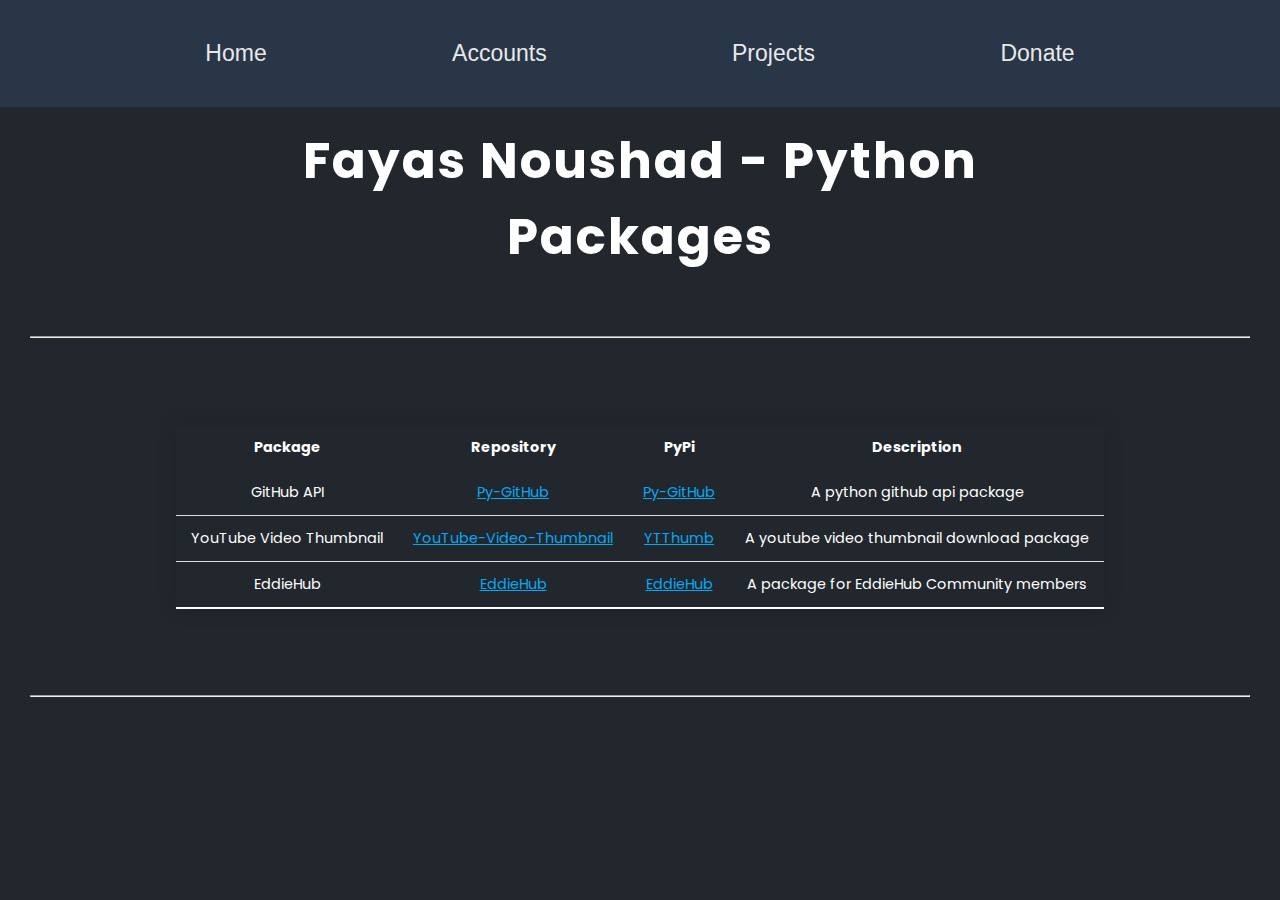
<file: projects/packages/python.html>
<!DOCTYPE html>
<html>
  <head>
    <title>Fayas Noushad - Python Packages</title>
    <link rel="icon" href="https://github.com/FayasNoushad.png" type="image/x-icon"/>
    <link href="/styles/style.css" rel="stylesheet" type="text/css"/>
  </head>
  <body>
    <header>
      <a href="/">Home</a>
      <a href="/accounts">Accounts</a>
      <a href="/projects">Projects</a>
      <a href="/donate">Donate</a>
    </header>
    <hr width="100%"/>
    <section data-aos="fade-down" class="section-1" style="color: white">
      <h1>Fayas Noushad - Python Packages</h1>
    </section>
    <hr width="100%"/>
    <section data-aos="fade-up" class="section-2" id="packages">
      <table class="content-table">
        <thead>
          <tr>
            <th>Package</th>
            <th>Repository</th>
            <th>PyPi</th>
            <th>Description</td>
          </tr>
        </thead>
        <tbody>
          <tr>
            <td>GitHub API</td>
            <td><a href="https://github.com/FayasNoushad/Py-GitHub">Py-GitHub</a></td>
            <td><a href="https://pypi.org/projects/Py-GitHub">Py-GitHub</a></td>
            <td>A python github api package</td>
          </tr>
          <tr>
            <td>YouTube Video Thumbnail</td>
            <td><a href="https://github.com/FayasNoushad/YouTube-Video-Thumbnail">YouTube-Video-Thumbnail</a></td>
            <td><a href="https://pypi.org/projects/YTThumb">YTThumb</a></td>
            <td>A youtube video thumbnail download package</td>
          </tr>
          <tr>
            <td>EddieHub</td>
            <td><a href="https://github.com/FayasNoushad/EddieHub">EddieHub</a></td>
            <td><a href="https://pypi.org/projects/EddieHub">EddieHub</a></td>
            <td>A package for EddieHub Community members</td>
          </tr>
        </tbody>
      </table>
    </section>
    <hr width="100%"/>
  </body>
</html>
</file>
<file: styles/style.css>
@import url("https://fonts.googleapis.com/css2?family=Poppins:ital,wght@0,100;0,200;0,300;0,400;0,500;0,600;0,700;0,800;0,900;1,100;1,200;1,300;1,400;1,500;1,600;1,700;1,800;1,900&display=swap");

html::-webkit-scrollbar-track {
    box-shadow: inset 0 0 6px rgba(0,0,0,0.6);
    -webkit-box-shadow: inset 0 0 6px rgba(0,0,0,0.6);
    background-color: #CCCCCC;
}

html::-webkit-scrollbar {
    width: 10px;
    background-color: #F5F5F5;
}

html::-webkit-scrollbar-thumb {
    background-color: #fff;
    background-image: -webkit-linear-gradient(
        90deg,
        rgba(0, 0, 0, 1) 0%,
        rgba(0, 0, 0, 1) 25%,
        transparent 100%,
        rgba(0, 0, 0, 1) 75%,
        transparent
    )
}

/* reset browser default styling */
* {
    margin: 0;
    box-sizing: border-box;
}

html {
    margin: 0;
    padding: 0;
}

body {
    background-color: #22272d;
    color: #fff;
    padding: 30px;
    margin: 0;
    display: flex;
    /* change to row, you might like the style */
    flex-direction: column;
    align-items: center;
}

header {
    justify-content: space-evenly;
    width: 100%;
    display: flex;
    align-items: center;
    flex-flow: row wrap;
    padding: 20px 40px;
    position: fixed;
    top: 0;
    background: #283647;
    box-sizing: border-box;
    z-index: 9999;
    position: absolute;
}

header a {

    font-size: 23px;
    font-family:'Gill Sans', 'Gill Sans MT', Calibri, 'Trebuchet MS', sans-serif;
    font-weight: 500;
    text-decoration: none;
    color: #e8e8e8;
    margin: 10px;
    padding: 10px;
    transition-duration:300ms ;
}

header a:hover {
    
    border: 2px solid black;
    border-radius: 9px;
    color: black;
    background-color: white;
    border-radius: 5%;
    transform:scale(120%) rotateZ(5deg);
}

h1 {
    margin-top: 30px;
    color: #fff;
    display: flex;
    font-size: 50px;
    letter-spacing: 2px;
}

h2 {
    color: #fff;
    font-size: 35px;
}

h3 {
    color: #fff;
    font-size: 30px;
    display: flex;
}

h4 {
    color: #fff;
    font-size: 28px;
    display: flex;
}

p {
    padding: 0;
    margin: 0;
    color: #fff;
    font-size: 25px;
}

li {
    padding: 0;
    margin: 0;
    color: #fff;
    font-size: 25px;
}

a {
    color: #02a9f4;
}

/* sections */

section {
    font-family: "Poppins";
    text-align: center;
    margin: 50px 0;
    width: 80%;
    display: flex;
    flex-direction: column;
    justify-content: center;
    align-items: center;
    padding: 0.7rem;
}

section h3 {
    font-size: 2rem;
}

.section-1 {
    text-align: center;
}

/*contributed b aryan */
.zoom-effect1 {
    -webkit-transition: 0.4s ease;
    transition: 0.4s ease;
}
.zoom-effect1:hover {
    -webkit-transform: scale(1.03);
    transform: scale(1.03);
}

.links {
  text-align: center;
  margin-top: 20px;
  border: 1px solid white;
  border-width: 2px;
  padding: 20px;
  width: 290px;
  display: block;
  margin-left: auto;
  margin-right: auto;
  font-size: 18px;
}

.content-table {
  border-collapse: collapse;
  margin: 25px 0;
  font-size: 0.9em;
  min-width: 400px;
  border-radius: 5px 5px 0 0;
  overflow: hidden;
  box-shadow: 0 0 20px rgba(0, 0, 0, 0.15);
}

.content-table thread tr {
  text-align: center;
  font-weight: bold;
}

.content-table th,
.content-table td {
  padding: 12px 15px;
}

.content-table tbody tr {
  border-bottom: 1px solid #dddddd;
}

.content-table tbody tr:last-of-type {
  border-bottom: 2px solid #fff;
}

/* CSS for scroll to top button */

#btnScrollToTop{
    position: fixed;
    right: 10px;
    bottom: 10px;
    width: 50px;
    height: 50px;
    border-radius: 50%;
    background: #283647;
    box-shadow: 0 0 10px rgba(0, 0, 0, 0.25);
    color: #ffffff;
    border: none;
    outline: none;
    cursor: pointer;
}

#btnScrollToTop:hover {
    transition: all ease-in-out 0.5s;
    background-color: #F5F5F5;
    color: black;
}


#btnScrollToTop:active{
    background: #22272d;
}
</file>
<file: styles/projects.css>
a {
    text-decoration: none;
    color: white;
    transition: color 0.25s;
}

a:hover{
    color: black;
    background-color: white;
}
</file>
